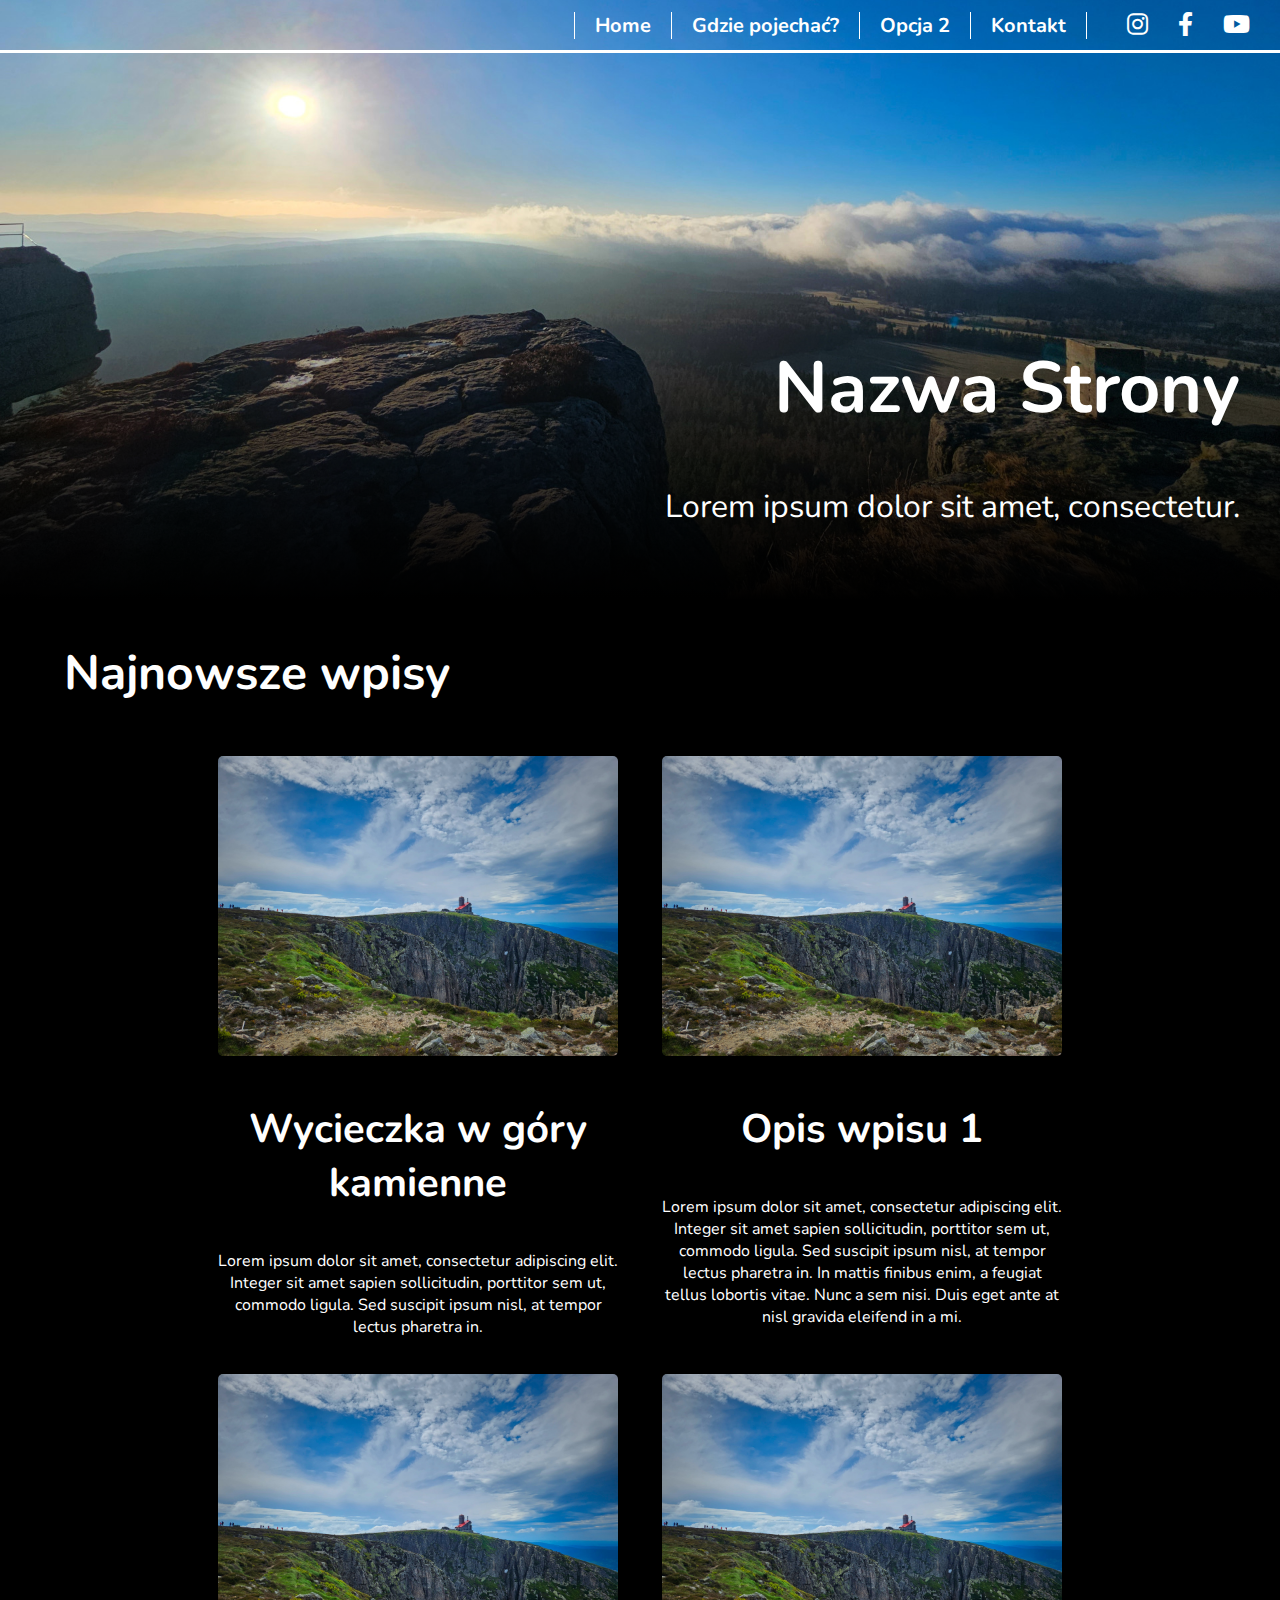
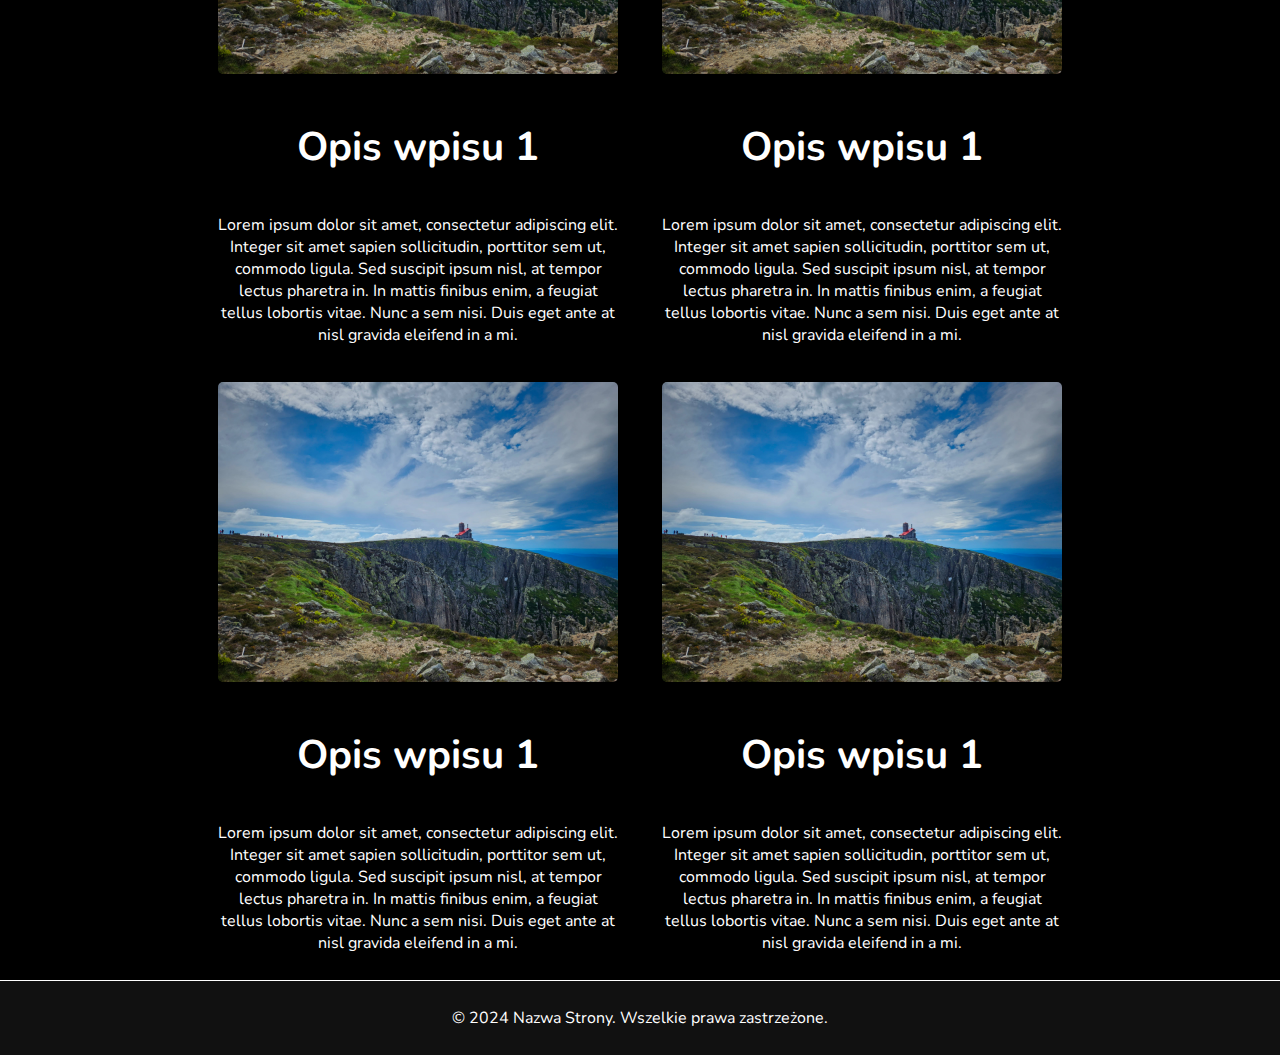
<file: index.html>
<!DOCTYPE html>
<html lang="pl">
<head>
    <meta charset="UTF-8">
    <meta name="viewport" content="width=device-width, initial-scale=1.0">
    <title>Moja Strona</title>
    <link rel="stylesheet" href="styles.css">
    <!-- Dodanie ikon Font Awesome -->
    <link rel="stylesheet" href="https://cdnjs.cloudflare.com/ajax/libs/font-awesome/6.0.0-beta3/css/all.min.css">
    <link rel="preconnect" href="https://fonts.googleapis.com">
    <link rel="preconnect" href="https://fonts.gstatic.com" crossorigin>
    <link href="https://fonts.googleapis.com/css2?family=Nunito:ital,wght@0,200..1000;1,200..1000&display=swap" rel="stylesheet">
</head>
<body>
    <div class="banner">

        

        <div class="social-bar" id="sc">

            <div class="menu-toggle">
                <span>&#9776;</span>
            </div>
            <ul class="menu">
                <li><a href="index.html">Home</a></li>
                <li><a href="#">Gdzie pojechać?</a></li>
                <li><a href="#">Opcja 2</a></li>
                <li><a href="#">Kontakt</a></li>
            </ul>

            <a href="https://instagram.com" target="_blank"><i class="fab fa-instagram"></i></a>
            <a href="https://facebook.com" target="_blank"><i class="fab fa-facebook-f"></i></a>
            <a href="https://youtube.com" target="_blank"><i class="fab fa-youtube"></i></a>
        </div>
        <div class="overlay">
            <div class="text">
                <h1>Nazwa Strony</h1>
                <p>Lorem ipsum dolor sit amet, consectetur. </p>
            </div>
        </div>
    </div>
    <div class="content">
        <h2>Najnowsze wpisy</h2>

        <div class="new-posts">
            <a class="post" href="wpis1.html">
                <img src="img/karkonosze.jpg" alt="Post 1">
                <h3>Wycieczka w góry kamienne</h3>
                <p> Lorem ipsum dolor sit amet, consectetur adipiscing elit. Integer sit amet sapien sollicitudin, porttitor sem ut, commodo ligula. Sed suscipit ipsum nisl, at tempor lectus pharetra in.  </p>
            </a>
            <div class="post">
                <img src="img/karkonosze.jpg" alt="Post 1">
                <h3>Opis wpisu 1</h3>
                <p> Lorem ipsum dolor sit amet, consectetur adipiscing elit. Integer sit amet sapien sollicitudin, porttitor sem ut, commodo ligula. Sed suscipit ipsum nisl, at tempor lectus pharetra in. In mattis finibus enim, a feugiat tellus lobortis vitae. Nunc a sem nisi. Duis eget ante at nisl gravida eleifend in a mi.  </p>
            </div>
            <div class="post">
                <img src="img/karkonosze.jpg" alt="Post 1">
                <h3>Opis wpisu 1</h3>
                <p> Lorem ipsum dolor sit amet, consectetur adipiscing elit. Integer sit amet sapien sollicitudin, porttitor sem ut, commodo ligula. Sed suscipit ipsum nisl, at tempor lectus pharetra in. In mattis finibus enim, a feugiat tellus lobortis vitae. Nunc a sem nisi. Duis eget ante at nisl gravida eleifend in a mi.  </p>
            </div>

            <div class="post">
                <img src="img/karkonosze.jpg" alt="Post 1">
                <h3>Opis wpisu 1</h3>
                <p> Lorem ipsum dolor sit amet, consectetur adipiscing elit. Integer sit amet sapien sollicitudin, porttitor sem ut, commodo ligula. Sed suscipit ipsum nisl, at tempor lectus pharetra in. In mattis finibus enim, a feugiat tellus lobortis vitae. Nunc a sem nisi. Duis eget ante at nisl gravida eleifend in a mi.  </p>
            </div>
            <div class="post">
                <img src="img/karkonosze.jpg" alt="Post 1">
                <h3>Opis wpisu 1</h3>
                <p> Lorem ipsum dolor sit amet, consectetur adipiscing elit. Integer sit amet sapien sollicitudin, porttitor sem ut, commodo ligula. Sed suscipit ipsum nisl, at tempor lectus pharetra in. In mattis finibus enim, a feugiat tellus lobortis vitae. Nunc a sem nisi. Duis eget ante at nisl gravida eleifend in a mi.  </p>
            </div>
            <div class="post">
                <img src="img/karkonosze.jpg" alt="Post 1">
                <h3>Opis wpisu 1</h3>
                <p> Lorem ipsum dolor sit amet, consectetur adipiscing elit. Integer sit amet sapien sollicitudin, porttitor sem ut, commodo ligula. Sed suscipit ipsum nisl, at tempor lectus pharetra in. In mattis finibus enim, a feugiat tellus lobortis vitae. Nunc a sem nisi. Duis eget ante at nisl gravida eleifend in a mi.  </p>
            </div>
            
        </div>

    </div>

    <footer class="footer">
        <p>&copy; 2024 Nazwa Strony. Wszelkie prawa zastrzeżone.</p>
    </footer>

    <script src="script.js"></script>
</body>
</html>
</file>
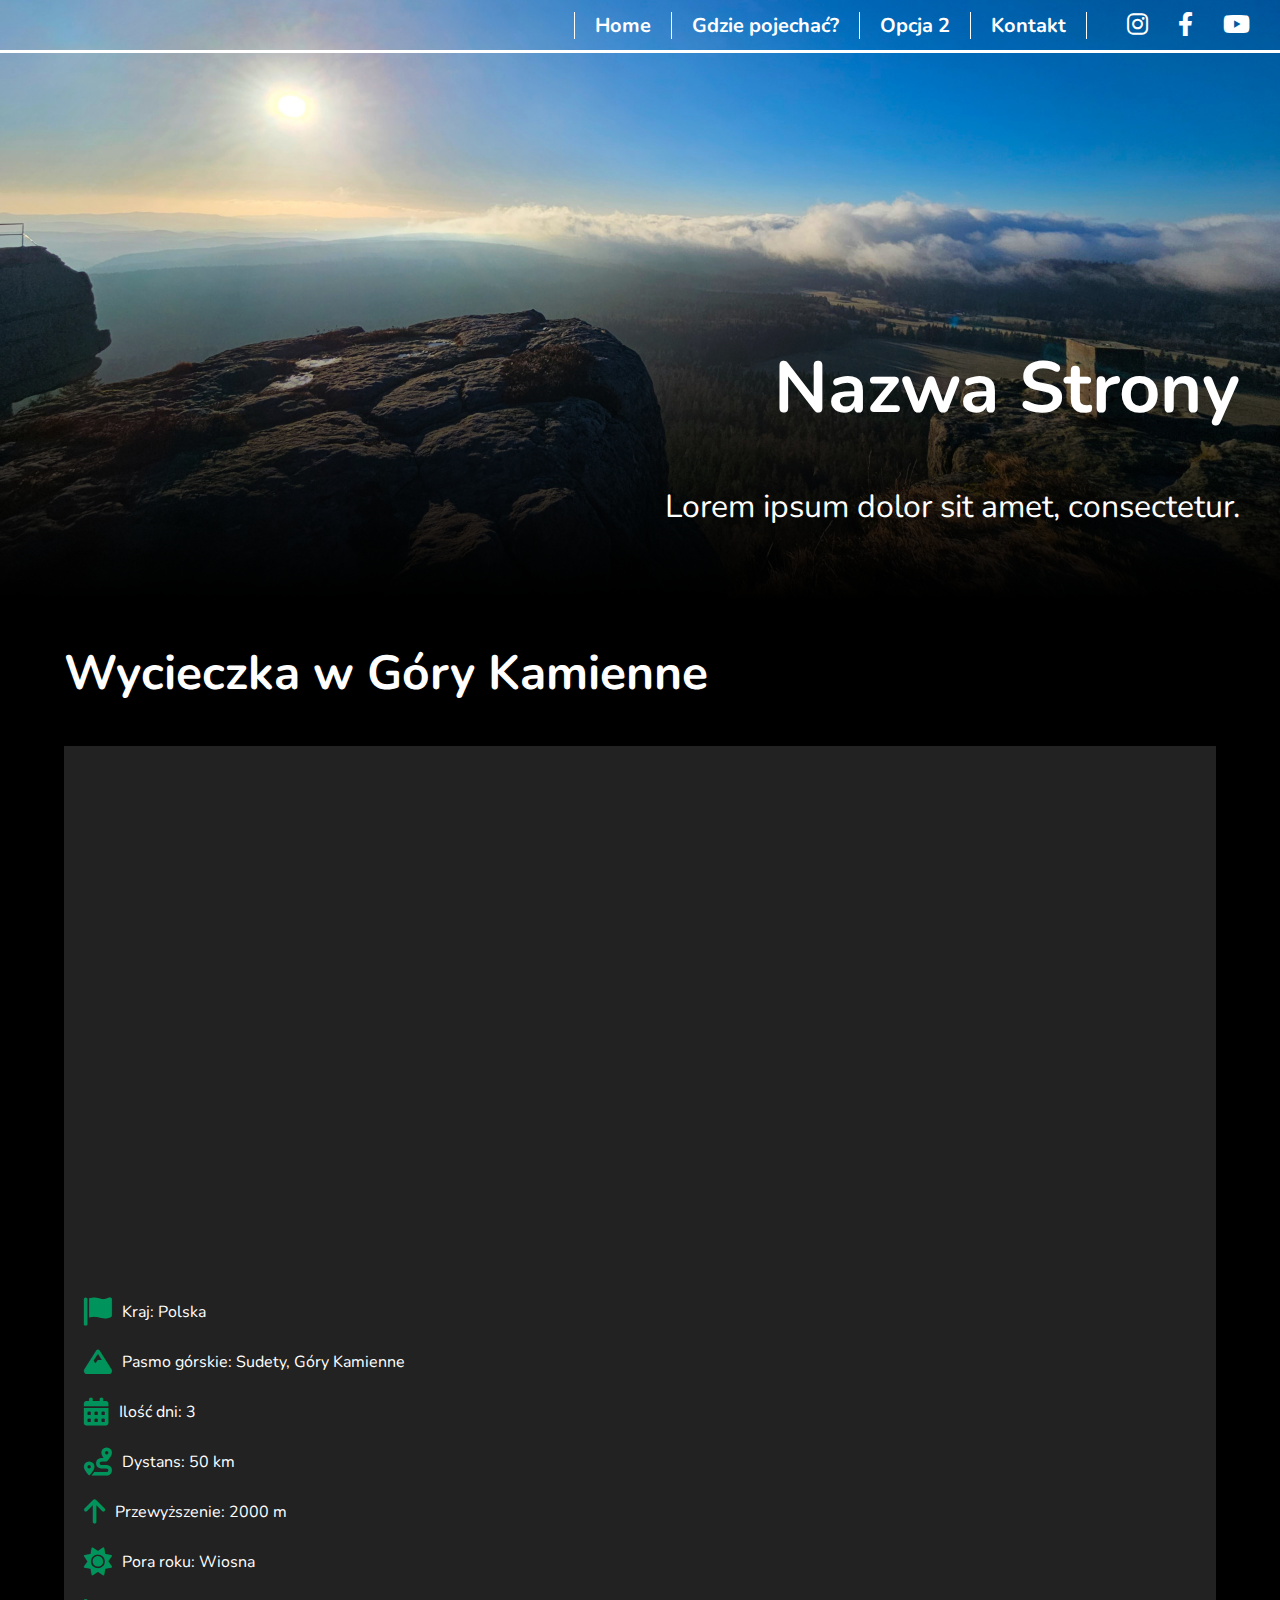
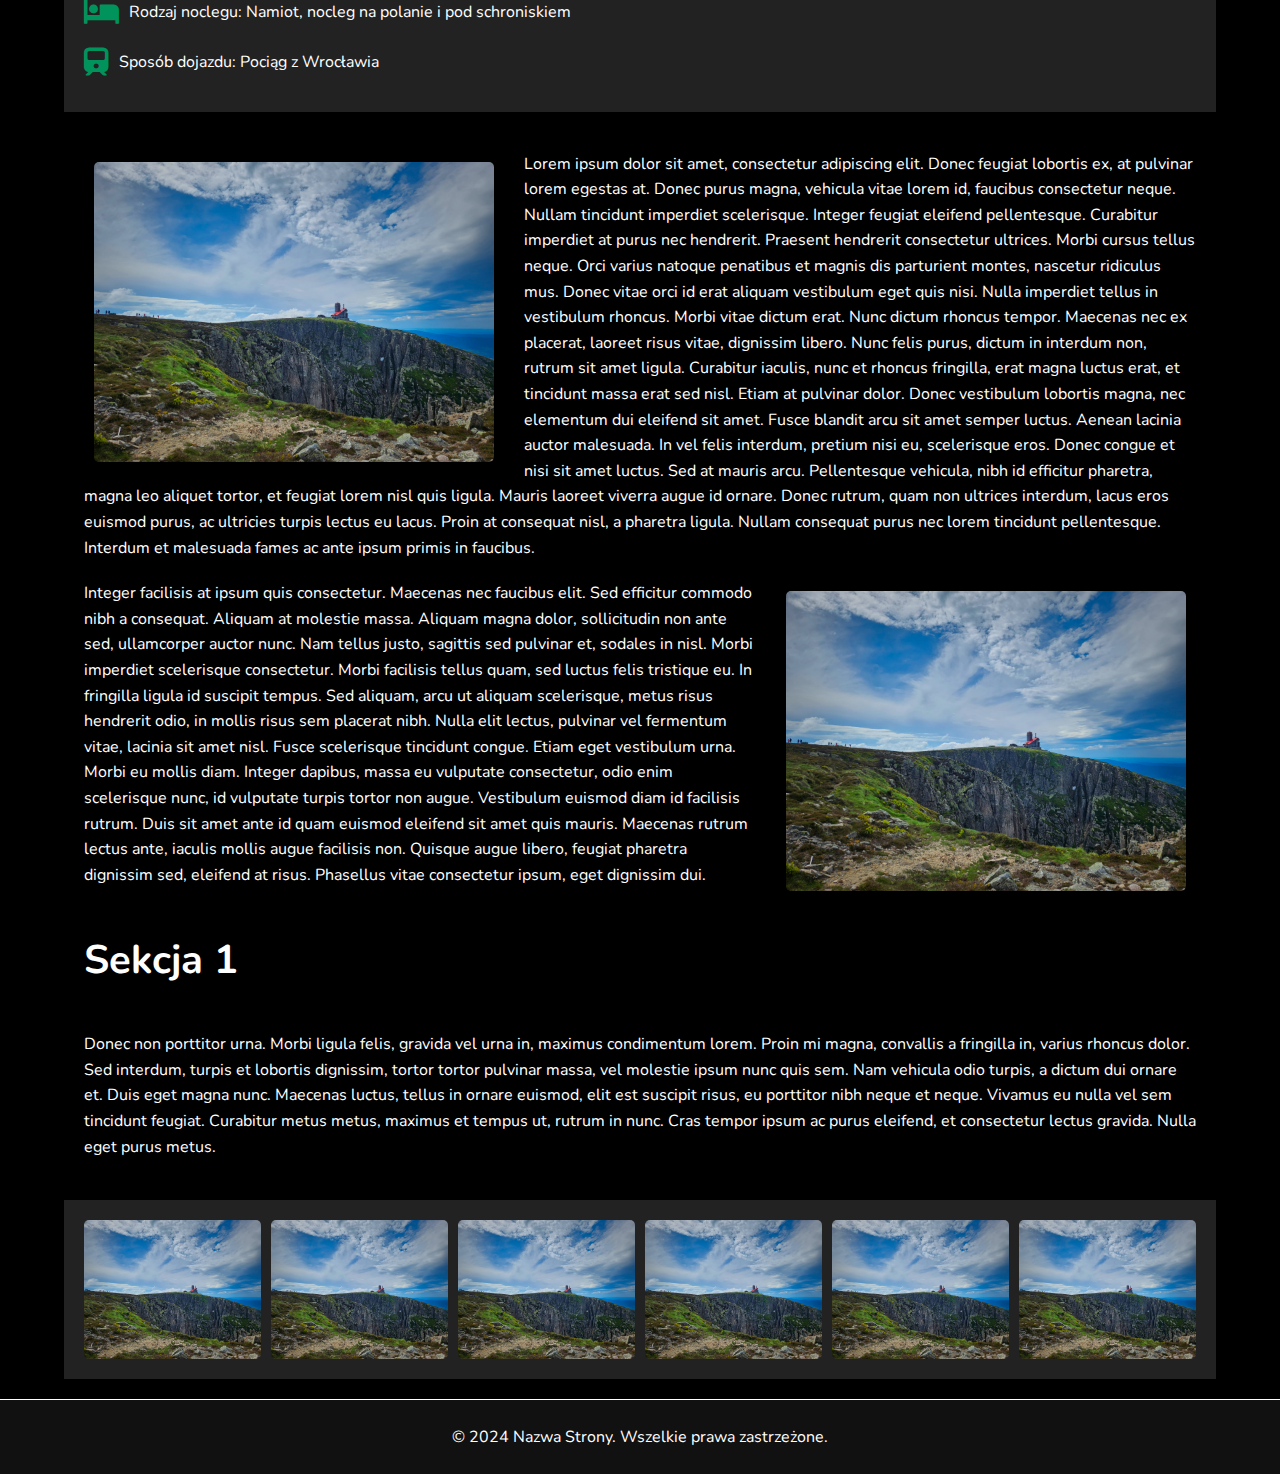
<file: wpis1.html>
<!DOCTYPE html>
<html lang="pl">
<head>
    <meta charset="UTF-8">
    <meta name="viewport" content="width=device-width, initial-scale=1.0">
    <title>Moja Strona</title>
    <link rel="stylesheet" href="styles.css">
    <!-- Dodanie ikon Font Awesome -->
    <link rel="stylesheet" href="https://cdnjs.cloudflare.com/ajax/libs/font-awesome/6.0.0-beta3/css/all.min.css">
    <link rel="preconnect" href="https://fonts.googleapis.com">
    <link rel="preconnect" href="https://fonts.gstatic.com" crossorigin>
    <link href="https://fonts.googleapis.com/css2?family=Nunito:ital,wght@0,200..1000;1,200..1000&display=swap" rel="stylesheet">
</head>
<body>
    <div class="banner">

        

        <div class="social-bar" id="sc">

            <div class="menu-toggle">
                <span>&#9776;</span>
            </div>
            <ul class="menu">
                <li><a href="index.html">Home</a></li>
                <li><a href="#">Gdzie pojechać?</a></li>
                <li><a href="#">Opcja 2</a></li>
                <li><a href="#">Kontakt</a></li>
            </ul>

            <a href="https://instagram.com" target="_blank"><i class="fab fa-instagram"></i></a>
            <a href="https://facebook.com" target="_blank"><i class="fab fa-facebook-f"></i></a>
            <a href="https://youtube.com" target="_blank"><i class="fab fa-youtube"></i></a>
        </div>
        <div class="overlay">
            <div class="text">
                <h1>Nazwa Strony</h1>
                <p>Lorem ipsum dolor sit amet, consectetur. </p>
            </div>
        </div>
    </div>
    <div class="content">
        <h2>Wycieczka w Góry Kamienne</h2>

        <div class="info-section">
            <div class="map-column">
                <div id="mapNormal"><iframe style="border:none" src="https://frame.mapy.cz/s/gotomacume" width="750" height="500" frameborder="0"></iframe></div>
                <div id="mapMobile"><a href="https://pl.mapy.cz/s/fodepadura"><h3>Link do mapy!</h3><h3></a></div>
            </div>
            <div class="info-column">
                <ul class="info-list">
                    <li><i class="fas fa-flag"></i> Kraj: Polska</li>
                    <li><i class="fas fa-mountain"></i> Pasmo górskie: Sudety, Góry Kamienne</li>
                    <li><i class="fas fa-calendar-alt"></i> Ilość dni: 3</li>
                    <li><i class="fas fa-route"></i> Dystans: 50 km</li>
                    <li><i class="fas fa-arrow-up"></i> Przewyższenie: 2000 m</li>
                    <li><i class="fas fa-sun"></i> Pora roku: Wiosna</li>
                    <li><i class="fas fa-bed"></i> Rodzaj noclegu: Namiot, nocleg na polanie i pod schroniskiem</li>
                    <li><i class="fas fa-train"></i> Sposób dojazdu: Pociąg z Wrocławia</li>
                </ul>
            </div>
        </div>

        <div class="text-with-images">
            <p>
                <div class="gallery-item image-left"><img src="img/karkonosze.jpg" alt="Image 1"></div>
                Lorem ipsum dolor sit amet, consectetur adipiscing elit. Donec feugiat lobortis ex, at pulvinar lorem egestas at. Donec purus magna, vehicula vitae lorem id, faucibus consectetur neque. Nullam tincidunt imperdiet scelerisque. Integer feugiat eleifend pellentesque. Curabitur imperdiet at purus nec hendrerit. Praesent hendrerit consectetur ultrices. Morbi cursus tellus neque. Orci varius natoque penatibus et magnis dis parturient montes, nascetur ridiculus mus. Donec vitae orci id erat aliquam vestibulum eget quis nisi. Nulla imperdiet tellus in vestibulum rhoncus. Morbi vitae dictum erat. Nunc dictum rhoncus tempor.

                Maecenas nec ex placerat, laoreet risus vitae, dignissim libero. Nunc felis purus, dictum in interdum non, rutrum sit amet ligula. Curabitur iaculis, nunc et rhoncus fringilla, erat magna luctus erat, et tincidunt massa erat sed nisl. Etiam at pulvinar dolor. Donec vestibulum lobortis magna, nec elementum dui eleifend sit amet. Fusce blandit arcu sit amet semper luctus. Aenean lacinia auctor malesuada. In vel felis interdum, pretium nisi eu, scelerisque eros. Donec congue et nisi sit amet luctus. Sed at mauris arcu. Pellentesque vehicula, nibh id efficitur pharetra, magna leo aliquet tortor, et feugiat lorem nisl quis ligula. Mauris laoreet viverra augue id ornare. Donec rutrum, quam non ultrices interdum, lacus eros euismod purus, ac ultricies turpis lectus eu lacus. Proin at consequat nisl, a pharetra ligula. Nullam consequat purus nec lorem tincidunt pellentesque. Interdum et malesuada fames ac ante ipsum primis in faucibus.
            
            
            </p>
            <p>
                <div class="gallery-item image-right"><img src="img/karkonosze.jpg" alt="Image 1"></div>
                Integer facilisis at ipsum quis consectetur. Maecenas nec faucibus elit. Sed efficitur commodo nibh a consequat. Aliquam at molestie massa. Aliquam magna dolor, sollicitudin non ante sed, ullamcorper auctor nunc. Nam tellus justo, sagittis sed pulvinar et, sodales in nisl. Morbi imperdiet scelerisque consectetur. Morbi facilisis tellus quam, sed luctus felis tristique eu. In fringilla ligula id suscipit tempus. Sed aliquam, arcu ut aliquam scelerisque, metus risus hendrerit odio, in mollis risus sem placerat nibh. Nulla elit lectus, pulvinar vel fermentum vitae, lacinia sit amet nisl. Fusce scelerisque tincidunt congue. Etiam eget vestibulum urna.

                Morbi eu mollis diam. Integer dapibus, massa eu vulputate consectetur, odio enim scelerisque nunc, id vulputate turpis tortor non augue. Vestibulum euismod diam id facilisis rutrum. Duis sit amet ante id quam euismod eleifend sit amet quis mauris. Maecenas rutrum lectus ante, iaculis mollis augue facilisis non. Quisque augue libero, feugiat pharetra dignissim sed, eleifend at risus. Phasellus vitae consectetur ipsum, eget dignissim dui.            
            
            </p>
            <h3> Sekcja 1</h3>
            <p>
                Donec non porttitor urna. Morbi ligula felis, gravida vel urna in, maximus condimentum lorem. Proin mi magna, convallis a fringilla in, varius rhoncus dolor. Sed interdum, turpis et lobortis dignissim, tortor tortor pulvinar massa, vel molestie ipsum nunc quis sem. Nam vehicula odio turpis, a dictum dui ornare et. Duis eget magna nunc. Maecenas luctus, tellus in ornare euismod, elit est suscipit risus, eu porttitor nibh neque et neque. Vivamus eu nulla vel sem tincidunt feugiat. Curabitur metus metus, maximus et tempus ut, rutrum in nunc. Cras tempor ipsum ac purus eleifend, et consectetur lectus gravida. Nulla eget purus metus.
            
            </p>
        </div>
        

        <div class="gallery">
            <div class="gallery-item">
                <img src="img/karkonosze.jpg" alt="Śnieżne kotły i dawne schronisko nad śnieżnymi kotłami.">
            </div>
            <div class="gallery-item">
                <img src="img/karkonosze.jpg" alt="Image 2">
            </div>
            <div class="gallery-item">
                <img src="img/karkonosze.jpg" alt="Image 3">
            </div>
            <div class="gallery-item">
                <img src="img/karkonosze.jpg" alt="Image 4">
            </div>
            <div class="gallery-item">
                <img src="img/karkonosze.jpg" alt="Image 5">
            </div>
            <div class="gallery-item">
                <img src="img/karkonosze.jpg" alt="Image 6">
            </div>
        </div>
        
        <div id="myModal" class="modal">
            <span class="close">&times;</span>
            <span class="prev">&lt;</span>
            <span class="next">&gt;</span>
            <img class="modal-content" id="img01">
            <div id="caption"></div>
        </div>




    </div>

    <footer class="footer">
        <p>&copy; 2024 Nazwa Strony. Wszelkie prawa zastrzeżone.</p>
    </footer>

    <script src="script.js"></script>
</body>
</html>
</file>
<file: styles.css>
body {
    margin: 0;
    padding: 0;
    background-color: black;
    color: white;
    font-family: Arial, sans-serif;


    font-family: "Nunito", sans-serif;
    font-style: normal;
}

.social-bar {
    position: absolute;
    top: 0;
    left: 0;
    width: 100%;
    height: 50px;
    border-bottom: 3px solid white; /* Kreska na dole */
    display: flex;
    align-items: center;
    justify-content: flex-end;
}

.social-bar > a {
    color: white;
    margin-right: 30px;
    font-size: 1.5em;
    text-decoration: none;
    z-index: 100;
}

.social-bar a:last-child
{
    /*margin-right: 50px;*/
}


.banner {
    position: relative;
    width: 100%;
    height: 600px;
    background: url('img/baner1.jpg') no-repeat center center;
    background-size: cover;
}

.overlay {
    position: absolute;
    top: 0;
    left: 0;
    width: 100%;
    height: 100%;
    background: linear-gradient(to bottom, rgba(0, 0, 0, 0) 40%, rgba(0, 0, 0, 1) 100%);
    display: flex;
    align-items: flex-end;
    justify-content: flex-end;
}

.text {
    text-align: right;
    margin-right: 40px; /* Dodanie odstępu od prawej */
    margin-bottom: 40px; /* Dodanie odstępu od dołu */
}

h1 {
    font-size: 4.5em;
}

h2 {
    font-size: 3rem;
}

h3 {
    font-size: 2.5em;
}

.text > p {
    font-size: 2em;
}

.content
{
    max-width: 90%;
    margin-inline: auto;
    
}

@media (max-width: 500px) {
    h2 {
        font-size: 2rem;
    }
}


.new-posts {
    margin: auto;
    overflow: hidden;
    text-align: center;
}


.post {
    display: inline-table;
    width: 400px;
    text-align: center;
    margin: 10px 20px 10px 20px;
}

.post img {
    width: 100%;
    height: auto;
    border-radius: 5px;
}

@media (max-width: 500px) {
    .post {
        width: 300px;
    }
}


.post p {
    margin-top: 10px;
    font-size: 1em;
}

.menu {
    list-style: none;
    padding: 0;
    margin: 0;
    display: flex;
    z-index: 100;
    font-weight: 700;
    padding-right: 40px;
}

.menu li {
    padding-right: 20px;
    padding-left: 20px;
    border-left: 1px solid white;
}

.menu > li:last-child
{
    border-right: 1px solid white;
}

.menu li a {
    color: white;
    text-decoration: none;
    font-size: 1.25em;
}

.social-icons {
    display: flex;
    align-items: center;
}

.social-icons a {
    color: white;
    margin-left: 20px;
    font-size: 1.5em;
    text-decoration: none;
}

.menu-toggle {
    display: none;
    cursor: pointer;
    z-index: 100;
    margin-right: 30px;
}

@media (max-width: 768px) {
    .menu {
        display: none;
        flex-direction: column;
        width: 100%;
        height: 100vh;
        position: absolute;
        top: 53px;
        left: 0;
        background-color: rgba(0, 0, 0, 0.9); /* Ciemne tło */
        justify-content: center;
        align-items: center;
        z-index: 999;

    }


    .menu.active {
        display: flex;
    }

    .menu-toggle {
        display: block;
    }

    .menu li {
        padding: 20px 0;
        border: 0;
        border-top: 1px solid white;
        width: 80%;
        text-align: center;
    }

    .menu > li:last-child
    {
    border-right: 0;
    border-bottom: 1px solid white;
    }
    .social-icons {
        display: none;
    }
}

a {
    text-decoration: none;
}

a:link {
    color: white;
}

a:visited {
    color: white;
}
a:hover {
    color: white;
}
a:active {
    color: white;
}

footer {
    text-align: center;
    padding: 10px 0;
    background-color: #111;
    border-top: 1px solid white;
    position: relative;
    bottom: 0;
    width: 100%;
    color: white;
}



.info-section {
    display: flex;
    justify-content: space-between;
    padding: 20px;
    background-color: #222;
}

.map-column {
    width: 50%;
    padding-right: 10px;
}

.info-column {
    width: 50%;
    padding-left: 10px;
}

.info-list {
    list-style: none;
    padding: 0;
    margin: 0;
    color: white;
}

.info-list li {
    margin-bottom: 10px;
    display: flex;
    align-items: center;
    line-height: 2.5em;
}

.info-list li i {
    margin-right: 10px;
    font-size: 1.75em;
    color: #00935b;
}

/* Mobile styles */
@media (max-width: 1720px) {
    .info-section {
        flex-direction: column;
    }

    .map-column, .info-column {
        width: 100%;
        padding: 0;
    }

    .map-column {
        margin-bottom: 20px;
    }
}

.text-with-images {
    color: white;
    padding: 20px;
    line-height: 1.6;
}

.text-with-images p {
    margin: 20px 0;
}

.text-with-images img {
    max-width: 400px;
    height: auto;
    margin: 10px;
    border-radius: 5px;
}

.image-left {
    float: left;
    margin-right: 20px;
}

.image-right {
    float: right;
    margin-left: 20px;
}

@media (max-width: 768px) {
    .text-with-images img {
        float: none;
        display: block;
        margin: 0 auto 20px auto;
    }

    .image-left,
    .image-right {
        margin: 0 auto 20px auto;
    }

    .text-with-images img {
        max-width: 90%;
    }

    
}

#mapMobile {
    display: none;
}

@media (max-width: 870px) {
    #mapNormal {
        display: none;
    }

    #mapMobile {
        display: block;
    }

}

/* ----- GALERIA ------ */

.gallery {
    display: grid;
    grid-template-columns: repeat(auto-fit, minmax(150px, 1fr));
    gap: 10px;
    padding: 20px;
    background-color: #222;
    margin-bottom: 20px;
}

.gallery-item {
    overflow: hidden;
    border-radius: 5px;
    cursor: pointer;
}

.gallery-item img {
    width: 100%;
    height: 100%;
    object-fit: cover;
    transition: transform 0.3s ease;
}

.gallery-item:hover img {
    transform: scale(1.1);
}

.modal {
    display: none;
    position: fixed;
    z-index: 1000;
    padding-top: 60px;
    left: 0;
    top: 0;
    width: 100%;
    height: 100%;
    overflow: auto;
    background-color: rgba(0, 0, 0, 0.9);
}

.modal-content {
    margin: auto;
    display: block;
    width: 80%;
    max-width: 700px;
}

#caption {
    margin: auto;
    display: block;
    width: 80%;
    max-width: 700px;
    text-align: center;
    color: #ccc;
    padding: 10px 0;
}

.close {
    position: absolute;
    top: 15px;
    right: 35px;
    color: #f1f1f1;
    font-size: 40px;
    font-weight: bold;
    transition: 0.3s;
    cursor: pointer;
}

.close:hover,
.close:focus {
    color: #bbb;
    text-decoration: none;
    cursor: pointer;
}

.prev,
.next {
    cursor: pointer;
    position: absolute;
    top: 50%;
    width: auto;
    padding: 16px;
    margin-top: -50px;
    color: white;
    font-weight: bold;
    font-size: 40px;
    transition: 0.3s;
    user-select: none;
}

.prev {
    left: 0;
}

.next {
    right: 0;
}

.prev:hover,
.next:hover {
    color: #bbb;
}
</file>
